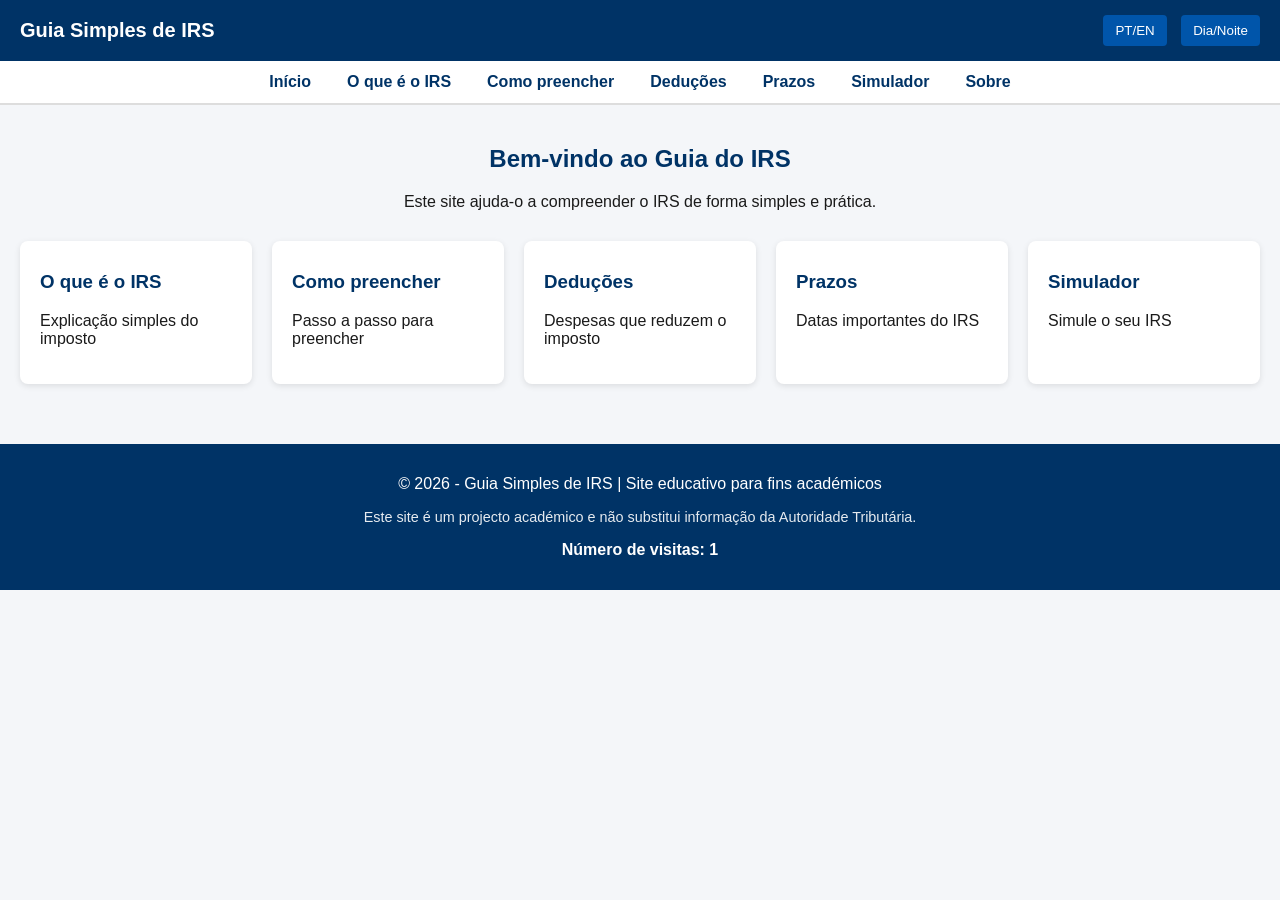
<file: index.html>
<!DOCTYPE html>
<html lang="pt">
<head>
    <!-- Definição da codificação de caracteres e configuração de visualização responsiva -->
    <meta charset="UTF-8" />
    <meta name="viewport" content="width=device-width, initial-scale=1.0" />

    <!-- Título da página apresentado no separador do navegador -->
    <title>Guia Simples de IRS</title>

    <!-- Ligação ao ficheiro de estilos externo (CSS) responsável pela apresentação visual -->
    <link rel="stylesheet" href="css/style.css">

    <!-- Ligação ao ficheiro JavaScript externo responsável pelo comportamento dinâmico da aplicação -->
    <script defer src="js/script.js"></script>
</head>   

<body>

    <!-- Cabeçalho principal do site contendo o logótipo e controlos de interface -->
    <header class="top-bar">
        <div class="logo">
            <!-- Título principal do site com suporte a tradução dinâmica -->
            <h1 data-pt="Guia Simples de IRS" data-en="Simple IRS Guide">
                Guia Simples de IRS
            </h1>
        </div>

        <div class="top-buttons">
            <!-- Botões de controlo para alternância de idioma e tema visual -->
            <button onclick="toggleLanguage()">PT/EN</button>
            <button onclick="toggleTheme()">Dia/Noite</button>   
        </div>
    </header>  

    <!-- Barra de navegação principal do site -->
    <nav class="menu">
        <!-- Estrutura de navegação entre páginas do sistema -->
        <a href="index.html" data-pt="Início" data-en="Home">Início</a>
        <a href="o-que-e-o-irs.html" data-pt="O que é o IRS" data-en="What is IRS">O que é o IRS</a>
        <a href="como-preencher.html" data-pt="Como preencher" data-en="How to Fill">Como Preencher</a>
        <a href="deducoes.html" data-pt="Deduções" data-en="Deductions">Deduções</a>
        <a href="prazos.html" data-pt="Prazos" data-en="Deadlines">Prazos</a>
        <a href="simulador.html" data-pt="Simulador" data-en="Calculator">Simulador</a>
        <a href="about.html" data-pt="Sobre" data-en="About">Sobre</a>
    </nav>

    <!-- Conteúdo principal da página -->
    <main class="container">

        <!-- Secção introdutória do site -->
        <section class="intro">
            <!-- Título de introdução com suporte PT/EN -->
            <h2 data-pt="Bem-vindo ao Guia do IRS" data-en="Welcome to the IRS Guide">
                Bem-vindo ao Guia de IRS  
            </h2>

            <!-- Descrição inicial do objetivo do site -->
            <p data-pt="Este site ajuda-o a compreender o IRS de forma simples e prática."
               data-en="This website helps you understand IRS in a simple way.">
               Este site ajuda-o a compreender o IRS de forma simples e prática.
            </p>
        </section>

        <!-- Secção de navegação em formato de cartões (dashboard) -->
        <section class="dashboard">

            <!-- Cartão de acesso à explicação do IRS -->
            <a class="card" href="o-que-e-o-irs.html">
                <h3 data-pt="O que é o IRS" data-en="What is IRS">O que é o IRS</h3>
                <p data-pt="Explicação simples do imposto" data-en="Simple explanation of tax">
                    Explicação simples do imposto
                </p>
            </a>

            <!-- Cartão de acesso ao guia de preenchimento -->
            <a class="card" href="como-preencher.html">
                <h3 data-pt="Como preencher" data-en="How to Fill">Como Preencher</h3>
                <p data-pt="Passo a passo para preencher" data-en="Step by step guide">
                    Passo a passo para preencher
                </p>
            </a>

            <!-- Cartão de acesso às deduções fiscais -->
            <a class="card" href="deducoes.html">
                <h3 data-pt="Deduções" data-en="Deductions">
                    Deduções
                </h3>
                <p data-pt="Despesas que reduzem o imposto" data-en="Expenses that reduce tax">
                    Despesas que reduzem imposto
                </p>
            </a>

            <!-- Cartão de acesso aos prazos fiscais -->
            <a class="card" href="prazos.html">
                <h3 data-pt="Prazos" data-en="Deadlines">
                    Prazos
                </h3>
                <p data-pt="Datas importantes do IRS" data-en="Important IRS dates">
                    Datas importantes do IRS
                </p>
            </a>

            <!-- Cartão de acesso ao simulador -->
            <a class="card" href="simulador.html">
                <h3 data-pt="Simulador" data-en="Calculator"> 
                    Simulador
                </h3>
                <p data-pt="Simule o seu IRS" data-en="Simulate your IRS">
                    Simule o seu IRS
                </p>
            </a>

        </section>
    </main>

    <!-- Rodapé do site com informação institucional -->
    <footer>

        <p>
            <!-- Informação de direitos de autor e finalidade académica -->
            <span data-pt="© 2026 - Guia Simples de IRS | Site educativo para fins académicos" 
                  data-en="© 2026 - Simple IRS Guide |Educational website for academic purposes">
                  © 2026 - Guia Simples de IRS | Site educativo para fins académicos
            </span>
        </p>

        <!-- Aviso de natureza académica do projeto -->
        <p class="disclaimer">
            <span data-pt="Este site é um projecto académico e não substitui informação da Autoridade Tributária."
                  data-en="This is an academic project and does not replace official tax authority information.">
                  Este site é um projecto académico e não substitui informação da Autoridade Tributária.
            </span>
        </p>

        <!-- Contador de visitas local armazenado no navegador -->
        <p class="visit-counter">
            <span data-pt="Número de visitas:" data-en="Number of visits:">
                  Número de visitas:              
            </span> 
            <strong id="contadorVisitas">0</strong>
        </p>

    </footer>

</body>
</html>
</file>
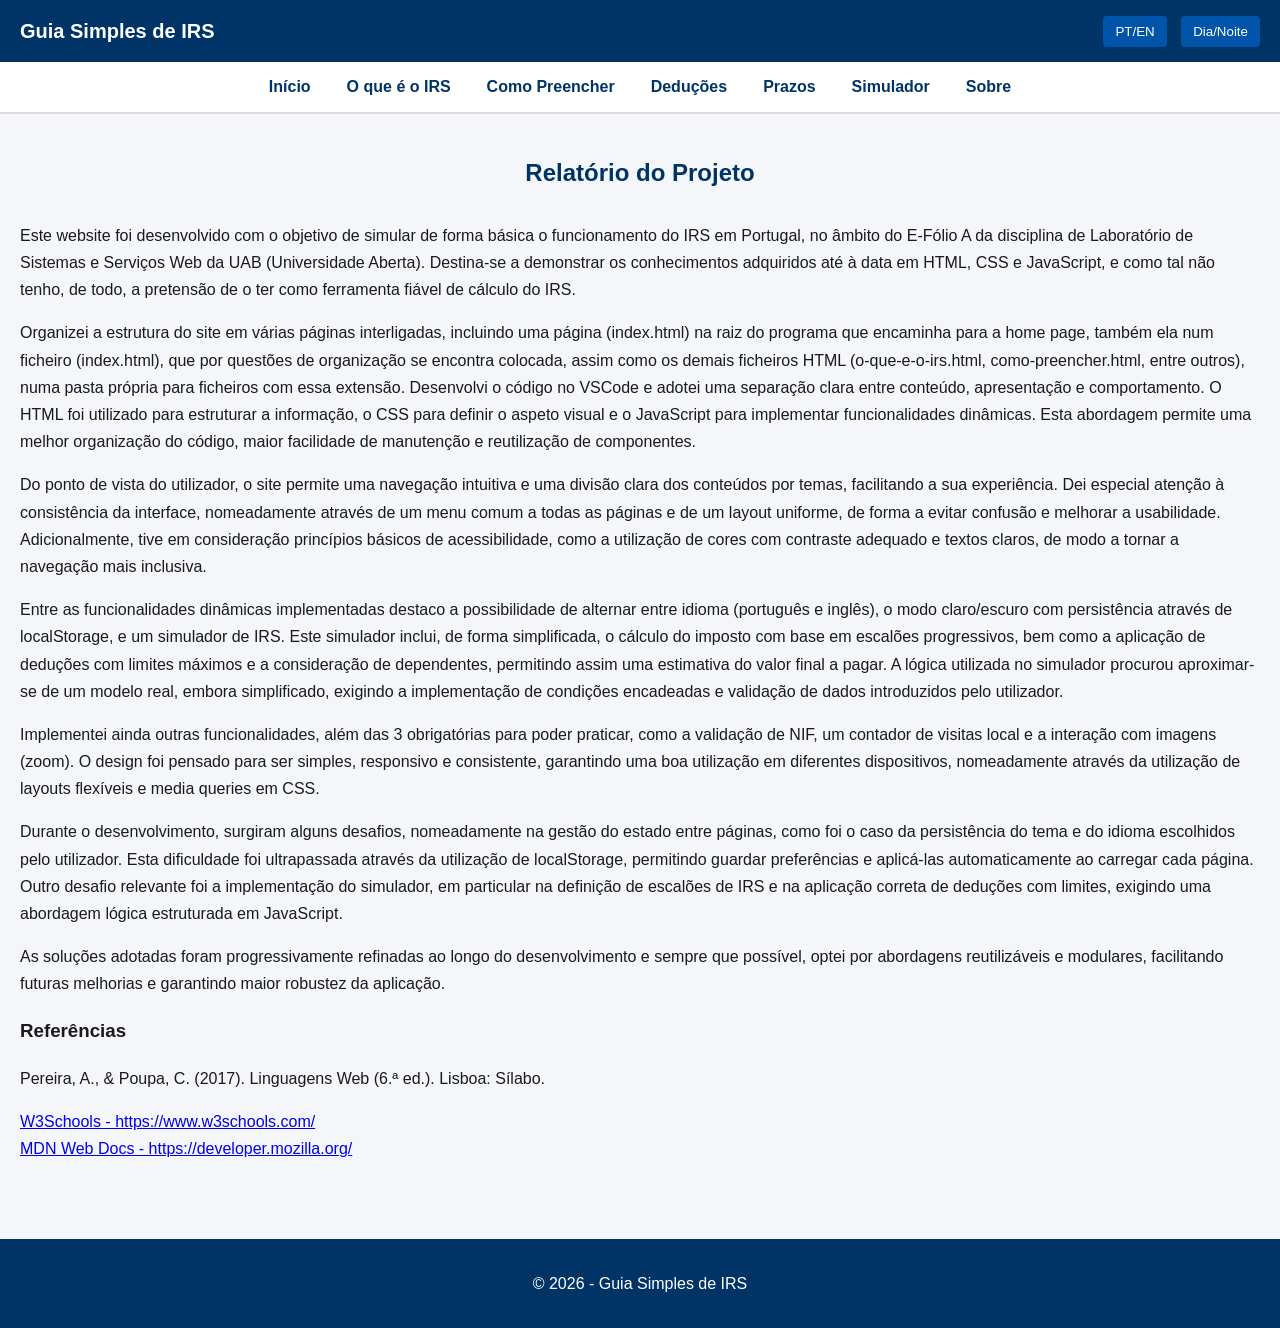
<file: about.html>
<!DOCTYPE html>
<html lang="pt">
<head>
    <meta charset="UTF-8" />
    <meta name="viewport" content="width=device-width, initial-scale=1.0" />
    <title>Sobre - Guia Simples de IRS</title>

    <link rel="stylesheet" href="css/style.css">
    <script defer src="js/script.js"></script>

</head>

<body class="about-page">

    <header class="top-bar">
        <div class="logo">
            <h1 data-pt="Guia Simples de IRS" data-en="Simple IRS Guide">
                Guia Simples de IRS
            </h1>
        </div>

        <div class="top-buttons">
            <button onclick="toggleLanguage()">PT/EN</button>
            <button onclick="toggleTheme()">Dia/Noite</button>   
        </div>
    </header>

    <nav class="menu">
        <a href="index.html" data-pt="Início" data-en="Home">Início</a>
        <a href="o-que-e-o-irs.html" data-pt="O que é o IRS" data-en="What is IRS">O que é o IRS</a>
        <a href="como-preencher.html" data-pt="Como Preencher" data-en="How to Fill">Como Preencher</a>
        <a href="deducoes.html" data-pt="Deduções" data-en="Deductions">Deduções</a>
        <a href="prazos.html" data-pt="Prazos" data-en="Deadlines">Prazos</a>
        <a href="simulador.html" data-pt="Simulador" data-en="Calculator">Simulador</a>
        <a href="about.html" data-pt="Sobre" data-en="About">Sobre</a>
    </nav>

    <main class="container">

        <section class="intro">
            <h2 data-pt="Relatório do Projeto" data-en="Project Report">
                Relatório do Projeto
            </h2>
        </section>

       
        <section>
             <p data-pt="Este website foi desenvolvido com o objetivo de simular de forma básica o funcionamento do IRS em Portugal, no âmbito do E-Fólio A da disciplina de Laboratório de Sistemas e Serviços Web da UAB (Universidade Aberta). Destina-se a demonstrar os conhecimentos adquiridos até à data em HTML, CSS e JavaScript, e como tal não tenho, de todo, a pretensão de o ter como ferramenta fiável de cálculo do IRS."
               data-en="This website was developed with the aim of simulating, in a basic way, the functioning of the IRS (Income Tax) in Portugal, within the scope of E-folio A of the UAB (Universidade Aberta) Web Systems and Services Laboratory course. It is intended to demonstrate the knowledge acquired so far in HTML, CSS, and JavaScript, and as such, I do not, in any way, claim it to be a reliable tool for calculating IRS.">
            </p>
       
            <p data-pt="Organizei a estrutura do site em várias páginas interligadas, incluindo uma página (index.html) na raiz do programa que encaminha para a home page, também ela num ficheiro (index.html), que por questões de organização se encontra colocada, assim como os demais ficheiros HTML (o-que-e-o-irs.html, como-preencher.html, entre outros), numa pasta própria para ficheiros com essa extensão. Desenvolvi o código no VSCode e adotei uma separação clara entre conteúdo, apresentação e comportamento. O HTML foi utilizado para estruturar a informação, o CSS para definir o aspeto visual e o JavaScript para implementar funcionalidades dinâmicas. Esta abordagem permite uma melhor organização do código, maior facilidade de manutenção e reutilização de componentes."
               data-en="I organized the site's structure into several interconnected pages, including a page (index.html) in the program's root directory that links to the homepage, also in an (index.html) file. For organizational purposes, this file, along with the other HTML files (what-is-irs.html, how-to-fill-out.html, among others), is located in a folder specifically for files with that extension. I developed the code in VSCode and adopted a clear separation between content, presentation, and behavior. HTML was used to structure the information, CSS to define the visual appearance, and JavaScript to implement dynamic functionalities. This approach allows for better code organization, easier maintenance, and component reuse.">
            </p>

            <p data-pt="Do ponto de vista do utilizador, o site permite uma navegação intuitiva e uma divisão clara dos conteúdos por temas, facilitando a sua experiência. Dei especial atenção à consistência da interface, nomeadamente através de um menu comum a todas as páginas e de um layout uniforme, de forma a evitar confusão e melhorar a usabilidade. Adicionalmente, tive em consideração princípios básicos de acessibilidade, como a utilização de cores com contraste adequado e textos claros, de modo a tornar a navegação mais inclusiva."
               data-en="From the user's point of view, the site allows for intuitive navigation and a clear division of content by topic, facilitating their experience. I paid special attention to the consistency of the interface, namely through a menu common to all pages and a uniform layout, in order to avoid confusion and improve usability. Additionally, I took into account basic accessibility principles, such as the use of colors with adequate contrast and clear text, in order to make navigation more inclusive.">
            </p>

            <p data-pt="Entre as funcionalidades dinâmicas implementadas destaco a possibilidade de alternar entre idioma (português e inglês), o modo claro/escuro com persistência através de localStorage, e um simulador de IRS. Este simulador inclui, de forma simplificada, o cálculo do imposto com base em escalões progressivos, bem como a aplicação de deduções com limites máximos e a consideração de dependentes, permitindo assim uma estimativa do valor final a pagar. A lógica utilizada no simulador procurou aproximar-se de um modelo real, embora simplificado, exigindo a implementação de condições encadeadas e validação de dados introduzidos pelo utilizador."
               data-en="Among the dynamic features implemented, I highlight the ability to switch between languages ​​(Portuguese and English), the light/dark mode with persistence via localStorage, and an income tax simulator. This simulator includes, in a simplified way, the calculation of tax based on progressive brackets, as well as the application of deductions with maximum limits and the consideration of dependents, thus allowing an estimate of the final amount to be paid. The logic used in the simulator sought to approximate a real model, but simplified, requiring the implementation of chained conditions and validation of data entered by the user.">
            </p>

            <p data-pt="Implementei ainda outras funcionalidades, além das 3 obrigatórias para poder praticar, como a validação de NIF, um contador de visitas local e a interação com imagens (zoom). O design foi pensado para ser simples, responsivo e consistente, garantindo uma boa utilização em diferentes dispositivos, nomeadamente através da utilização de layouts flexíveis e media queries em CSS."
               data-en="I also implemented other features for practice, such as CPF validation, a local visitor counter, and image interaction (zoom). The design was conceived to be simple, responsive, and consistent, ensuring good usability across different devices, notably through the use of flexible layouts and CSS media queries.">
            </p>

            <p data-pt="Durante o desenvolvimento, surgiram alguns desafios, nomeadamente na gestão do estado entre páginas, como foi o caso da persistência do tema e do idioma escolhidos pelo utilizador. Esta dificuldade foi ultrapassada através da utilização de localStorage, permitindo guardar preferências e aplicá-las automaticamente ao carregar cada página. Outro desafio relevante foi a implementação do simulador, em particular na definição de escalões de IRS e na aplicação correta de deduções com limites, exigindo uma abordagem lógica estruturada em JavaScript."
               data-en="During development, some challenges arose, particularly in managing state between pages, such as the persistence of the theme and language chosen by the user. This difficulty was overcome through the use of localStorage, allowing preferences to be saved and automatically applied when loading each page. Another significant challenge was the implementation of the simulator, especially in defining income tax brackets and correctly applying deductions with limits, requiring a logically structured approach in JavaScript.">
            </p>

            <p data-pt="As soluções adotadas foram progressivamente refinadas ao longo do desenvolvimento e sempre que possível, optei por abordagens reutilizáveis e modulares, facilitando futuras melhorias e garantindo maior robustez da aplicação. "
               data-en="The solutions adopted were progressively refined throughout development, and whenever possible, I opted for reusable and modular approaches, facilitating future improvements and ensuring greater robustness of the application.">
            </p>
        </section>

        <section>
            <h3 data-pt="Referências" data-en="References">
                Referências
            </h3>

            <p>Pereira, A., & Poupa, C. (2017). Linguagens Web (6.ª ed.). Lisboa: Sílabo.</p>

            <p>
                <a href="https://www.w3schools.com/" target="_blank">
                   W3Schools - https://www.w3schools.com/
                </a><br>

                <a href="https://developer.mozilla.org/" target="_blank">
                   MDN Web Docs - https://developer.mozilla.org/
                </a><br>
            </p>
        </section>

    </main>

    <footer>
        <p>
            <span data-pt="© 2026 - Guia Simples de IRS"
                  data-en="© 2026 - Simple IRS Guide">
            </span>
        </p>
    </footer>

</body>
</html>
</file>
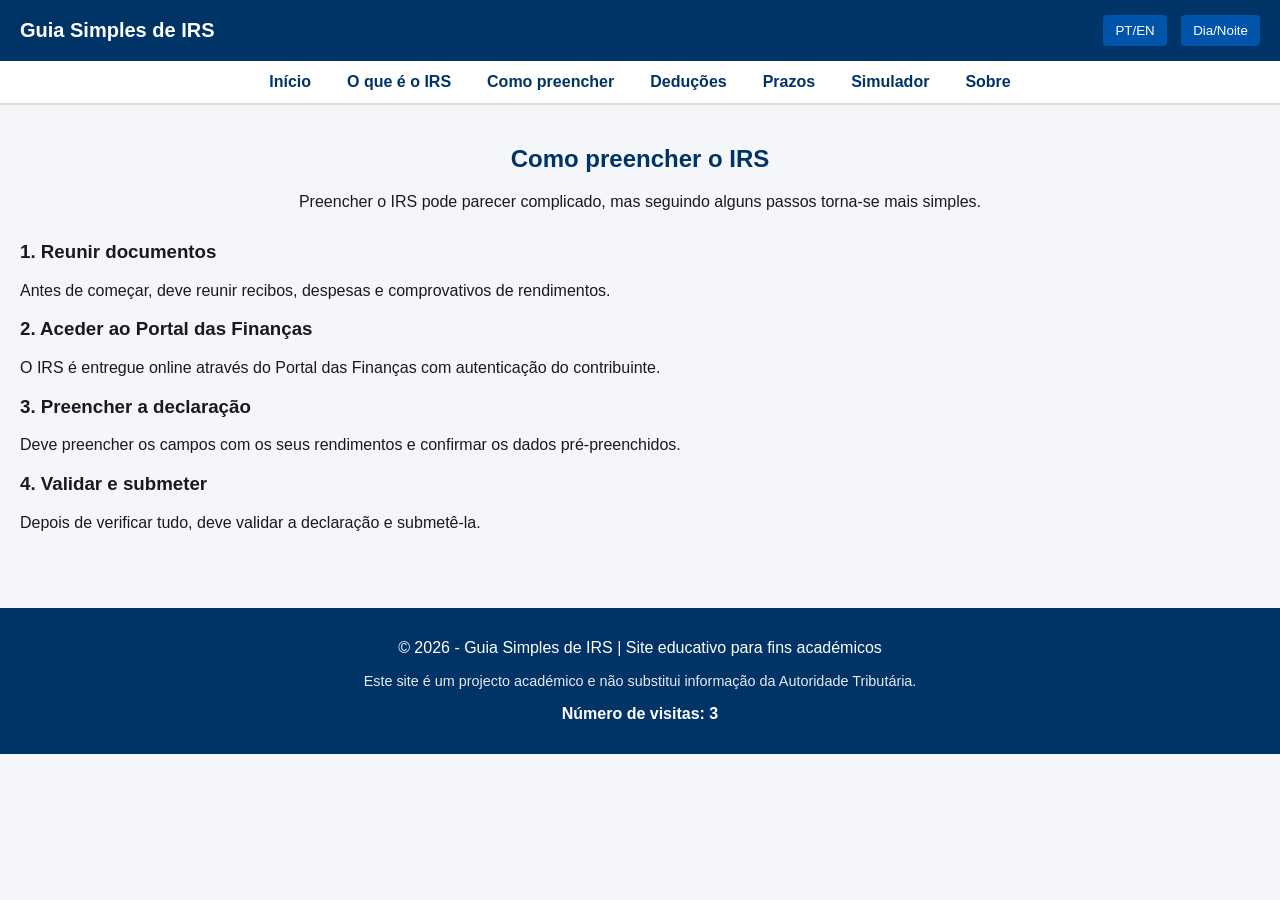
<file: como-preencher.html>
<!DOCTYPE html>
<html lang="pt">
<head>
    <!-- Definição do tipo de documento e idioma principal (português) -->
    <meta charset="UTF-8" />
    
    <!-- Configuração para garantir responsividade em dispositivos móveis -->
    <meta name="viewport" content="width=device-width, initial-scale=1.0" />
    
    <!-- Título da página apresentado no separador do navegador -->
    <title>Como Preencher IRS - Guia Simples de IRS</title>

    <!-- Ligação ao ficheiro de estilos externo (CSS), garantindo separação entre estrutura e apresentação -->
    <link rel="stylesheet" href="css/style.css">
    
    <!-- Ligação ao ficheiro JavaScript externo, responsável pelo comportamento dinâmico da página -->
    <script defer src="js/script.js"></script>
</head>

<body>

    <!-- Cabeçalho da página, comum a todas as secções do site -->
    <header class="top-bar">
        <div class="logo">
            <!-- Título principal do site com suporte a alternância de idioma -->
            <h1 data-pt="Guia Simples de IRS" data-en="Simple IRS Guide">
                Guia Simples de IRS
            </h1>
        </div>

        <div class="top-buttons">
            <!-- Botões de controlo global: alteração de idioma e tema visual -->
            <button onclick="toggleLanguage()">PT/EN</button>
            <button onclick="toggleTheme()">Dia/Noite</button>   
        </div>
    </header>

    <!-- Menu de navegação principal, permitindo acesso às diferentes páginas do site -->
    <nav class="menu">
        <a href="index.html" data-pt="Início" data-en="Home">Início</a>
        <a href="o-que-e-o-irs.html" data-pt="O que é o IRS" data-en="What is IRS">O que é o IRS</a>
        <a href="como-preencher.html" data-pt="Como preencher" data-en="How to Fill">Como Preencher</a>
        <a href="deducoes.html" data-pt="Deduções" data-en="Deductions">Deduções</a>
        <a href="prazos.html" data-pt="Prazos" data-en="Deadlines">Prazos</a>
        <a href="simulador.html" data-pt="Simulador" data-en="Calculator">Simulador</a>
        <a href="about.html" data-pt="Sobre" data-en="About">Sobre</a>
    </nav>

    <!-- Conteúdo principal da página -->
    <main class="container">

        <!-- Secção introdutória da página -->
        <section class="intro">
            <h2 data-pt="Como preencher o IRS" data-en="How to fill IRS">
                Como preencher o IRS
            </h2>

            <p data-pt="Preencher o IRS pode parecer complicado, mas seguindo alguns passos torna-se mais simples."
               data-en="Filling IRS may seem complicated, but following a few steps makes it easier.">
                Preencher o IRS pode parecer complicado, mas seguindo alguns passos torna-se mais simples.
            </p>
        </section>

        <!-- Secção de conteúdo explicativo estruturado em passos -->
        <section>

            <!-- Passo 1 do processo de preenchimento -->
            <h3 data-pt="1. Reunir documentos" data-en="1. Gather documents">
                1. Reunir documentos
            </h3>
            <p data-pt="Antes de começar, deve reunir recibos, despesas e comprovativos de rendimentos."
               data-en="Before starting, you should gather receipts, expenses and income statements.">
                Antes de começar, deve reunir recibos, despesas e comprovativos de rendimentos.
            </p>

            <!-- Passo 2 do processo de preenchimento -->
            <h3 data-pt="2. Aceder ao Portal das Finanças" data-en="2. Access Tax Portal">
                2. Aceder ao Portal das Finanças
            </h3>
            <p data-pt="O IRS é entregue online através do Portal das Finanças com autenticação do contribuinte."
               data-en="IRS is submitted online through the Tax Authority portal using taxpayer authentication.">
                O IRS é entregue online através do Portal das Finanças com autenticação do contribuinte.
            </p>

            <!-- Passo 3 do processo de preenchimento -->
            <h3 data-pt="3. Preencher a declaração" data-en="3. Fill the declaration">
                3. Preencher a declaração
            </h3>
            <p data-pt="Deve preencher os campos com os seus rendimentos e confirmar os dados pré-preenchidos."
               data-en="You must fill in your income details and confirm pre-filled data.">
                Deve preencher os campos com os seus rendimentos e confirmar os dados pré-preenchidos.
            </p>

            <!-- Passo 4 do processo de validação e submissão -->
            <h3 data-pt="4. Validar e submeter" data-en="4. Validate and submit">
                4. Validar e submeter
            </h3>
            <p data-pt="Depois de verificar tudo, deve validar a declaração e submetê-la."
               data-en="After checking everything, you should validate and submit the declaration.">
                Depois de verificar tudo, deve validar a declaração e submetê-la.
            </p>

        </section>

    </main>

    <!-- Rodapé do site com informação institucional e contador de visitas -->
    <footer>

        <p>
            <span data-pt="© 2026 - Guia Simples de IRS | Site educativo para fins académicos"
                  data-en="© 2026 - Simple IRS Guide | Educational website for academic purposes">
                © 2026 - Guia Simples de IRS | Site educativo para fins académicos
            </span>
        </p>

        <p class="disclaimer">
            <!-- Aviso de carácter académico do projeto -->
            <span data-pt="Este site é um projecto académico e não substitui informação da Autoridade Tributária."
                  data-en="This is an academic project and does not replace official tax authority information.">
                Este site é um projecto académico e não substitui informação da Autoridade Tributária.
            </span>
        </p>

        <p class="visit-counter">
            <!-- Contador de visitas armazenado localmente no navegador -->
            <span data-pt="Número de visitas:" data-en="Number of visits:">
                Número de visitas:
            </span> 
            <strong id="contadorVisitas">0</strong>
        </p>

    </footer>

</body>
</html>
</file>
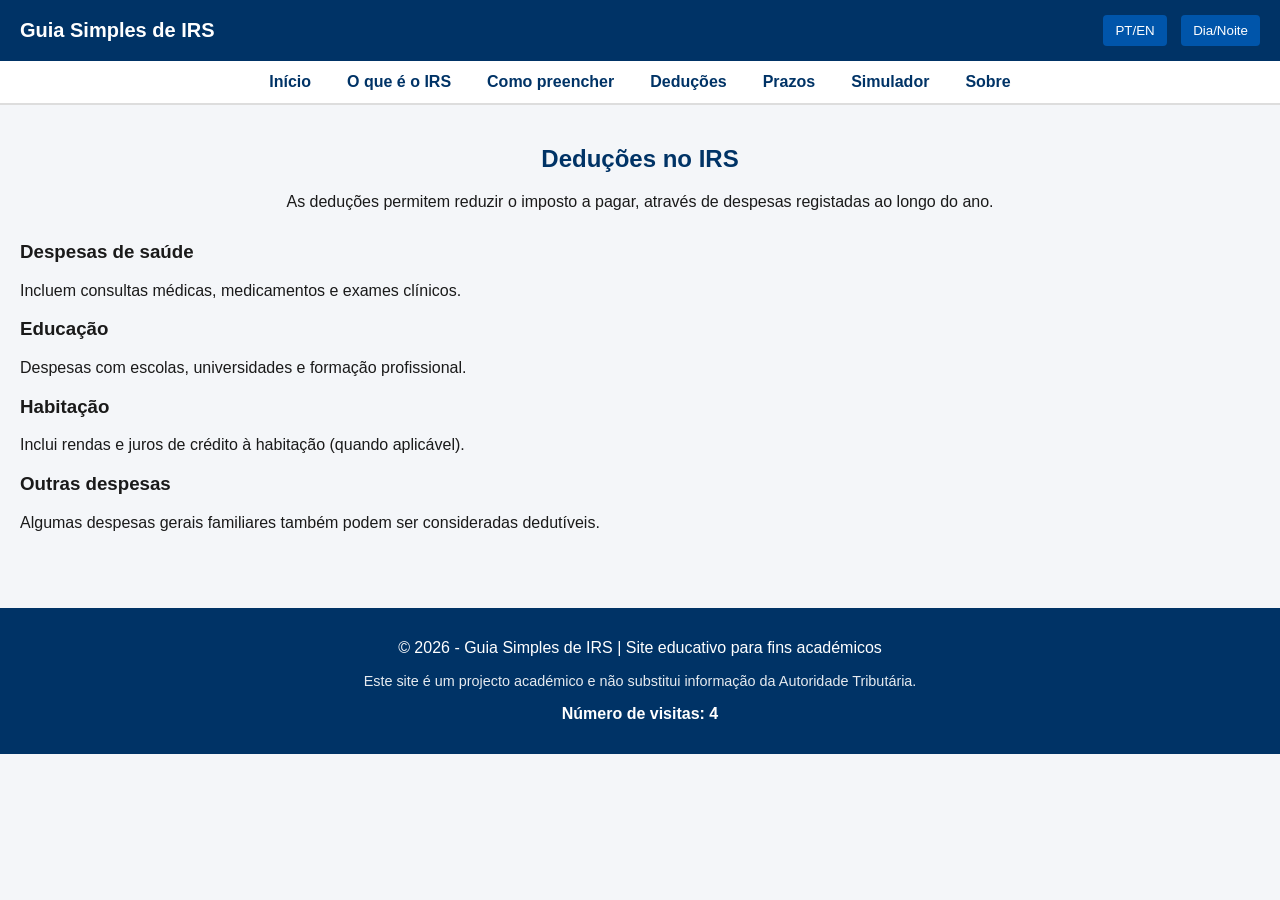
<file: deducoes.html>
<!DOCTYPE html>
<html lang="pt">
<head>
    <!-- Definição do tipo de documento HTML e idioma principal da página -->
    <meta charset="UTF-8" />
    
    <!-- Configuração da responsividade para diferentes dispositivos -->
    <meta name="viewport" content="width=device-width, initial-scale=1.0" />
    
    <!-- Título da página apresentado no separador do navegador -->
    <title>Deduções IRS - Guia Simples de IRS</title>

    <!-- Ligação ao ficheiro de estilos externo (CSS), assegurando separação entre conteúdo e apresentação -->
    <link rel="stylesheet" href="css/style.css">
    
    <!-- Ligação ao ficheiro JavaScript externo responsável pelas funcionalidades dinâmicas -->
    <script defer src="js/script.js"></script>

<body>

    <!-- Cabeçalho comum a todas as páginas do site -->
    <header class="top-bar">
        <div class="logo">
            <!-- Identificação do site com suporte a alternância de idioma -->
            <h1 data-pt="Guia Simples de IRS" data-en="Simple IRS Guide">
                Guia Simples de IRS
            </h1>
        </div>

        <div class="top-buttons">
            <!-- Botões globais para mudança de idioma e tema visual -->
            <button onclick="toggleLanguage()">PT/EN</button>
            <button onclick="toggleTheme()">Dia/Noite</button>   
        </div>
    </header>

    <!-- Menu de navegação principal do site -->
    <nav class="menu">
        <a href="index.html" data-pt="Início" data-en="Home">Início</a>
        <a href="o-que-e-o-irs.html" data-pt="O que é o IRS" data-en="What is IRS">O que é o IRS</a>
        <a href="como-preencher.html" data-pt="Como preencher" data-en="How to Fill">Como Preencher</a>
        <a href="deducoes.html" data-pt="Deduções" data-en="Deductions">Deduções</a>
        <a href="prazos.html" data-pt="Prazos" data-en="Deadlines">Prazos</a>
        <a href="simulador.html" data-pt="Simulador" data-en="Calculator">Simulador</a>
        <a href="about.html" data-pt="Sobre" data-en="About">Sobre</a>
    </nav>

    <!-- Conteúdo principal da página -->
    <main class="container">

        <!-- Secção introdutória do tema deduções -->
        <section class="intro">
            <h2 data-pt="Deduções no IRS" data-en="IRS Deductions">
                Deduções no IRS
            </h2>

            <p data-pt="As deduções permitem reduzir o imposto a pagar, através de despesas registadas ao longo do ano."
               data-en="Deductions reduce the tax to be paid through expenses recorded during the year.">
                As deduções permitem reduzir o imposto a pagar, através de despesas registadas ao longo do ano.
            </p>
        </section>

        <!-- Secção principal com diferentes categorias de deduções fiscais -->
        <section>

            <!-- Categoria de despesas de saúde -->
            <h3 data-pt="Despesas de saúde" data-en="Health expenses">
                Despesas de saúde
            </h3>
            <p data-pt="Incluem consultas médicas, medicamentos e exames clínicos."
               data-en="Include medical appointments, medication and clinical exams.">
                Incluem consultas médicas, medicamentos e exames clínicos.
            </p>

            <!-- Categoria de despesas de educação -->
            <h3 data-pt="Educação" data-en="Education">
                Educação
            </h3>
            <p data-pt="Despesas com escolas, universidades e formação profissional."
               data-en="Expenses with schools, universities and professional training.">
                Despesas com escolas, universidades e formação profissional.
            </p>

            <!-- Categoria de despesas de habitação -->
            <h3 data-pt="Habitação" data-en="Housing">
                Habitação
            </h3>
            <p data-pt="Inclui rendas e juros de crédito à habitação (quando aplicável)."
               data-en="Includes rent and mortgage interest (when applicable).">
                Inclui rendas e juros de crédito à habitação (quando aplicável).
            </p>

            <!-- Outras despesas gerais dedutíveis -->
            <h3 data-pt="Outras despesas" data-en="Other expenses">
                Outras despesas
            </h3>
            <p data-pt="Algumas despesas gerais familiares também podem ser consideradas dedutíveis."
               data-en="Some general family expenses may also be deductible.">
                Algumas despesas gerais familiares também podem ser consideradas dedutíveis.
            </p>

        </section>

    </main>

    <!-- Rodapé com informação institucional e contador de visitas -->
    <footer>

        <p>
            <!-- Informação de copyright e finalidade académica -->
            <span data-pt="© 2026 - Guia Simples de IRS | Site educativo para fins académicos"
                  data-en="© 2026 - Simple IRS Guide | Educational website for academic purposes">
                © 2026 - Guia Simples de IRS | Site educativo para fins académicos
            </span>
        </p>

        <p class="disclaimer">
            <!-- Aviso de carácter académico do projeto -->
            <span data-pt="Este site é um projecto académico e não substitui informação da Autoridade Tributária."
                  data-en="This is an academic project and does not replace official tax authority information.">
                Este site é um projecto académico e não substitui informação da Autoridade Tributária.
            </span>
        </p>

        <p class="visit-counter">
            <!-- Contador de visitas armazenado localmente no navegador -->
            <span data-pt="Número de visitas:" data-en="Number of visits:">
                Número de visitas:
            </span> 
            <strong id="contadorVisitas">0</strong>
        </p>

    </footer>

</body>
</html>
</file>
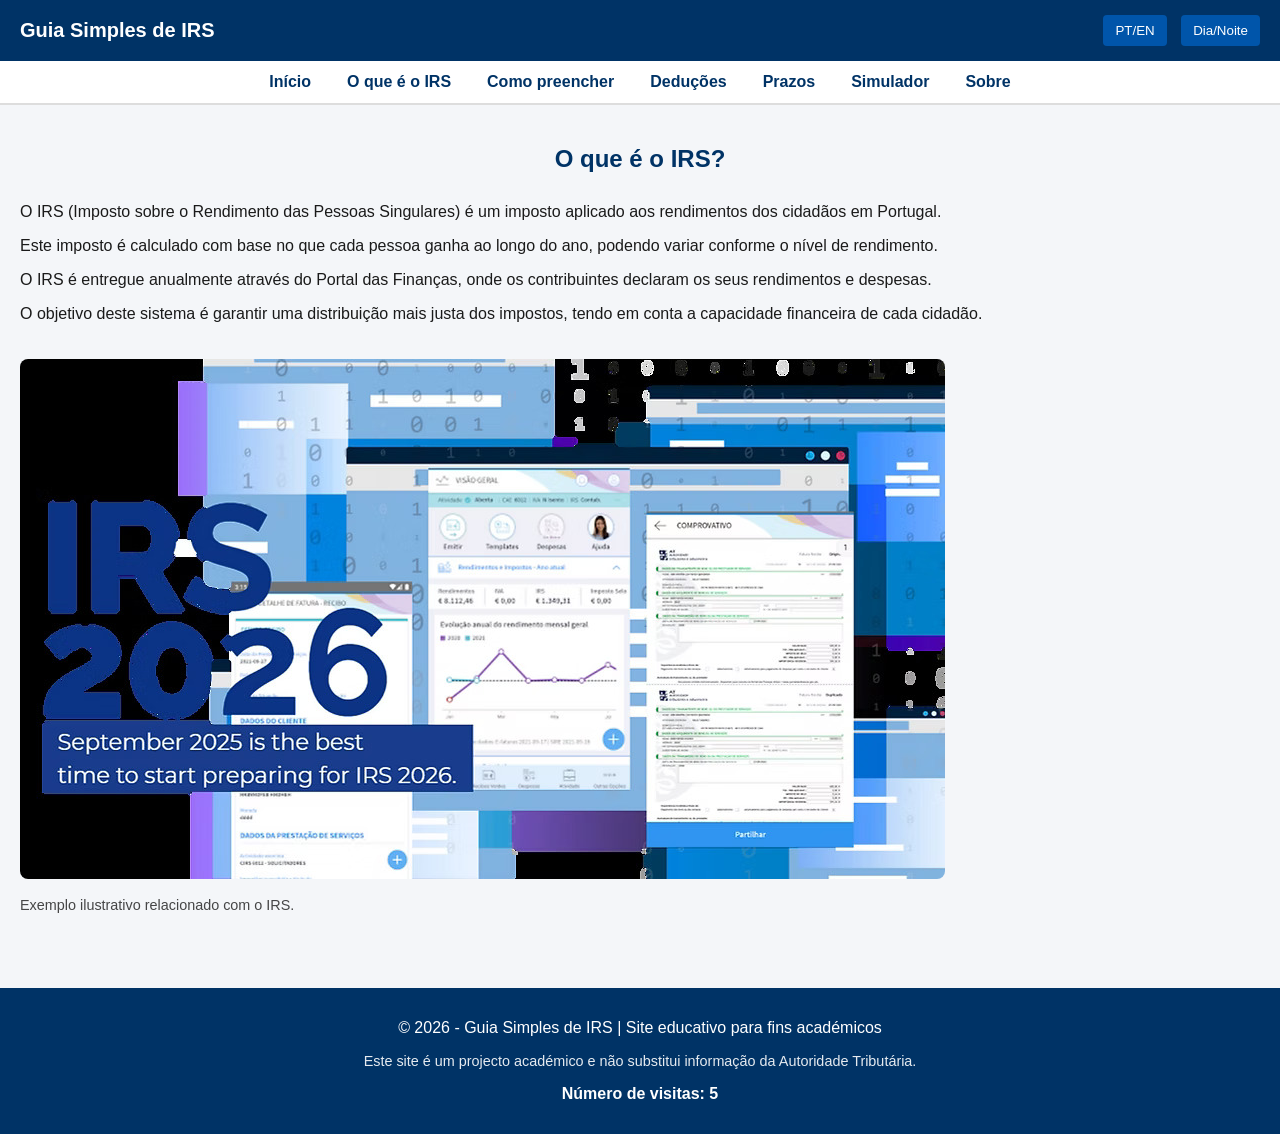
<file: o-que-e-o-irs.html>
<!DOCTYPE html>
<html lang="pt">
<head>
    <!-- Definição da codificação de caracteres e configuração de visualização responsiva -->
    <meta charset="UTF-8" />
    <meta name="viewport" content="width=device-width, initial-scale=1.0" />
    <title>O que é o IRS - Guia Simples de IRS</title>

    <!-- Ligação ao ficheiro de estilos CSS externo -->
    <link rel="stylesheet" href="css/style.css">

    <!-- Ligação ao ficheiro JavaScript externo (com comportamento dinâmico do site) -->
    <script defer src="js/script.js"></script>
</head>

<body>

    <!-- Cabeçalho do site. Mantém consistência visual e funcional em todas as páginas.
     Inclui o título e controlos de interação (idioma e tema).-->
    <header class="top-bar">
        <div class="logo">
            <!-- Título do site com suporte a tradução dinâmica -->
            <h1 data-pt="Guia Simples de IRS" data-en="Simple IRS Guide">
                Guia Simples de IRS
            </h1>
        </div>

        <!-- Botões de interação global (idioma e tema) -->
        <div class="top-buttons">
            <button onclick="toggleLanguage()">PT/EN</button>
            <button onclick="toggleTheme()">Dia/Noite</button>   
        </div>
    </header>

    <!-- Menu de navegação principal. Permite acesso consistente a todas as páginas do site.-->
    <nav class="menu">
        <a href="index.html" data-pt="Início" data-en="Home">Início</a>
        <a href="o-que-e-o-irs.html" data-pt="O que é o IRS" data-en="What is IRS">O que é o IRS</a>
        <a href="como-preencher.html" data-pt="Como preencher" data-en="How to Fill">Como Preencher</a>
        <a href="deducoes.html" data-pt="Deduções" data-en="Deductions">Deduções</a>
        <a href="prazos.html" data-pt="Prazos" data-en="Deadlines">Prazos</a>
        <a href="simulador.html" data-pt="Simulador" data-en="Calculator">Simulador</a>
        <a href="about.html" data-pt="Sobre" data-en="About">Sobre</a>
    </nav>

    <!-- Área principal de conteúdo. Estrutura organizada em secções temáticas para facilitar leitura e compreensão.-->
    <main class="container">

        <!-- Secção introdutória da página -->
        <section class="intro">
            <h2 data-pt="O que é o IRS?" data-en="What is IRS?">
                O que é o IRS?
            </h2>
        </section>

        <!-- Secção de conteúdo explicativo. Apresenta definição e enquadramento do conceito de IRS.-->
        <section>

            <p data-pt="O IRS (Imposto sobre o Rendimento das Pessoas Singulares) é um imposto aplicado aos rendimentos dos cidadãos em Portugal."
               data-en="IRS (Personal Income Tax) is a tax applied to the income of individuals in Portugal.">
                O IRS (Imposto sobre o Rendimento das Pessoas Singulares) é um imposto aplicado aos rendimentos dos cidadãos em Portugal.
            </p>

            <p data-pt="Este imposto é calculado com base no que cada pessoa ganha ao longo do ano, podendo variar conforme o nível de rendimento."
               data-en="This tax is calculated based on how much each person earns during the year and varies according to income level.">
                Este imposto é calculado com base no que cada pessoa ganha ao longo do ano, podendo variar conforme o nível de rendimento.
            </p>

            <p data-pt="O IRS é entregue anualmente através do Portal das Finanças, onde os contribuintes declaram os seus rendimentos e despesas."
               data-en="IRS is submitted annually through the Tax Authority portal, where taxpayers declare their income and expenses.">
                O IRS é entregue anualmente através do Portal das Finanças, onde os contribuintes declaram os seus rendimentos e despesas.
            </p>

            <p data-pt="O objetivo deste sistema é garantir uma distribuição mais justa dos impostos, tendo em conta a capacidade financeira de cada cidadão."
               data-en="The goal of this system is to ensure a fair distribution of taxes according to each citizen's financial capacity.">
                O objetivo deste sistema é garantir uma distribuição mais justa dos impostos, tendo em conta a capacidade financeira de cada cidadão.
            </p>

        </section>

        <!-- Secção de suporte visual.
            Utilizada para reforçar a compreensão através de representação gráfica.-->
        <section>

            <!-- Imagem ilustrativa associada ao tema IRS -->
            <img src="images/irs26.jpg"
                 alt="Portal das Finanças"
                 class="imagem-irs"
                 data-zoom>

            <!-- Legenda descritiva da imagem com suporte bilingue -->
            <p style="font-size: 0.9em; opacity: 0.8;"
               data-pt="Exemplo ilustrativo relacionado com o IRS."
               data-en="Illustrative example related to IRS.">
                Exemplo ilustrativo relacionado com o IRS.
            </p>

        </section>

    </main>

    <!-- Rodapé do site.
        Elemento comum a todas as páginas com informação institucional e técnica.-->
    <footer>

        <p>
            <span data-pt="© 2026 - Guia Simples de IRS | Site educativo para fins académicos"
                  data-en="© 2026 - Simple IRS Guide | Educational website for academic purposes">
                © 2026 - Guia Simples de IRS | Site educativo para fins académicos
            </span>
        </p>

        <p class="disclaimer">
            <span data-pt="Este site é um projecto académico e não substitui informação da Autoridade Tributária."
                  data-en="This is an academic project and does not replace official tax authority information.">
                Este site é um projecto académico e não substitui informação da Autoridade Tributária.
            </span>
        </p>

        <p class="visit-counter">
            <span data-pt="Número de visitas:" data-en="Number of visits:">
                Número de visitas:
            </span> 
            <strong id="contadorVisitas">0</strong>
        </p>

    </footer>

</body>
</html>
</file>
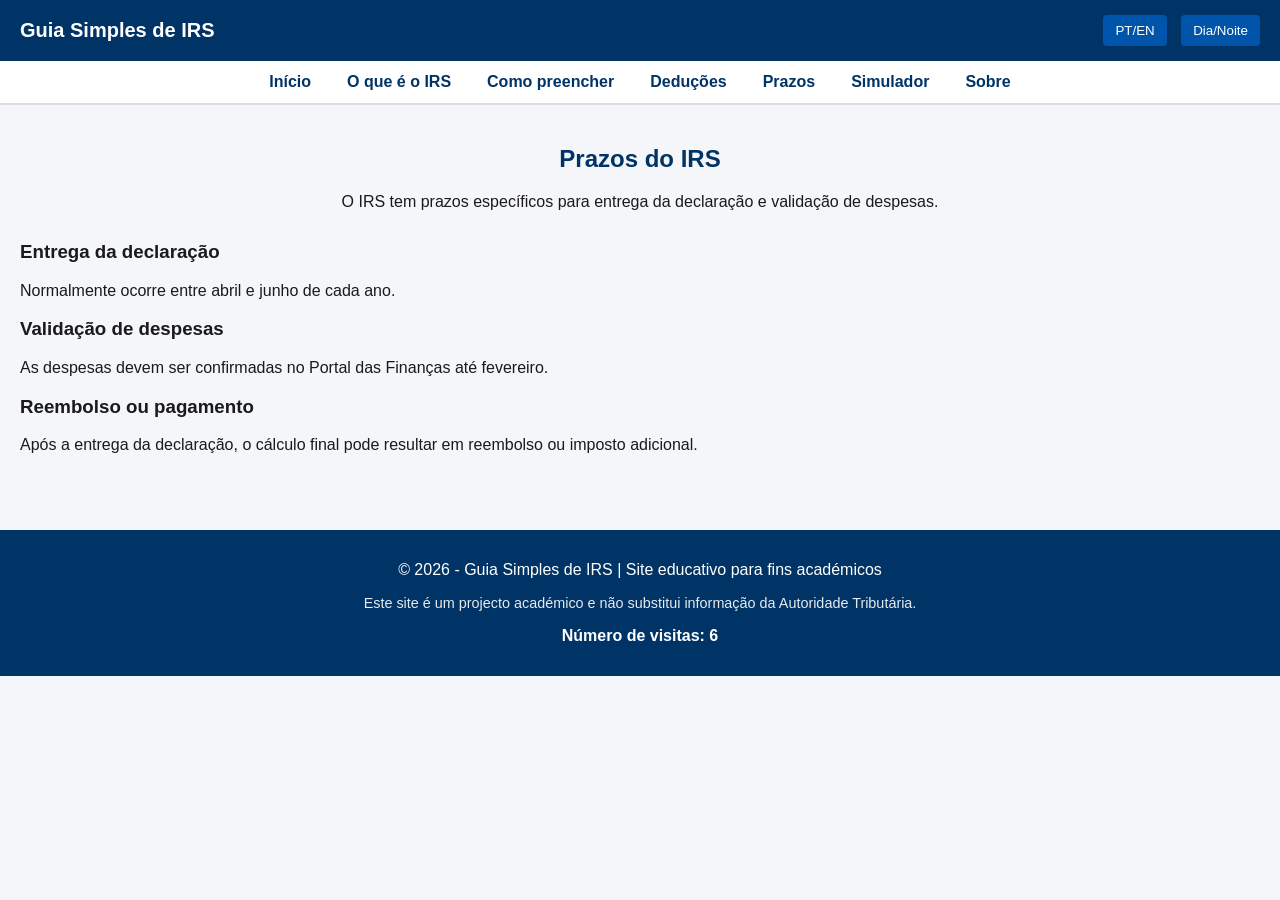
<file: prazos.html>
<!DOCTYPE html>
<html lang="pt">
<head>
    <!-- Definição do documento HTML e idioma principal (português) -->
    <meta charset="UTF-8" />
    
    <!-- Configuração da responsividade para adaptação a dispositivos móveis e diferentes ecrãs -->
    <meta name="viewport" content="width=device-width, initial-scale=1.0" />
    
    <!-- Título da página apresentado no separador do navegador -->
    <title>Prazos IRS - Guia Simples de IRS</title>

    <!-- Ligação ao ficheiro de estilos externo (CSS), assegurando separação entre estrutura e apresentação -->
    <link rel="stylesheet" href="css/style.css">
    
    <!-- Ligação ao ficheiro JavaScript externo responsável pelas funcionalidades dinâmicas do site -->
    <script defer src="js/script.js"></script>
</head>

<body>

    <!-- Cabeçalho global do site, comum a todas as páginas -->
    <header class="top-bar">
        <div class="logo">
            <!-- Identificação do projeto com suporte a alternância de idioma -->
            <h1 data-pt="Guia Simples de IRS" data-en="Simple IRS Guide">
                Guia Simples de IRS
            </h1>
        </div>

        <div class="top-buttons">
            <!-- Botões de interação global: mudança de idioma e tema visual -->
            <button onclick="toggleLanguage()">PT/EN</button>
            <button onclick="toggleTheme()">Dia/Noite</button>   
        </div>
    </header>

    <!-- Menu de navegação principal do site -->
    <nav class="menu">
        <a href="index.html" data-pt="Início" data-en="Home">Início</a>
        <a href="o-que-e-o-irs.html" data-pt="O que é o IRS" data-en="What is IRS">O que é o IRS</a>
        <a href="como-preencher.html" data-pt="Como preencher" data-en="How to Fill">Como Preencher</a>
        <a href="deducoes.html" data-pt="Deduções" data-en="Deductions">Deduções</a>
        <a href="prazos.html" data-pt="Prazos" data-en="Deadlines">Prazos</a>
        <a href="simulador.html" data-pt="Simulador" data-en="Calculator">Simulador</a>
        <a href="about.html" data-pt="Sobre" data-en="About">Sobre</a>
    </nav>

    <!-- Área principal de conteúdo da página -->
    <main class="container">

        <!-- Secção introdutória do tema prazos fiscais -->
        <section class="intro">
            <h2 data-pt="Prazos do IRS" data-en="IRS Deadlines">
                Prazos do IRS
            </h2>

            <p data-pt="O IRS tem prazos específicos para entrega da declaração e validação de despesas."
               data-en="IRS has specific deadlines for submission and validation of expenses.">
                O IRS tem prazos específicos para entrega da declaração e validação de despesas.
            </p>
        </section>

        <!-- Secção principal com explicação dos diferentes prazos fiscais -->
        <section>

            <!-- Prazo relativo à entrega da declaração anual -->
            <h3 data-pt="Entrega da declaração" data-en="Tax return submission">
                Entrega da declaração
            </h3>
            <p data-pt="Normalmente ocorre entre abril e junho de cada ano."
               data-en="Usually takes place between April and June each year.">
                Normalmente ocorre entre abril e junho de cada ano.
            </p>

            <!-- Prazo relativo à validação de despesas no sistema fiscal -->
            <h3 data-pt="Validação de despesas" data-en="Expense validation">
                Validação de despesas
            </h3>
            <p data-pt="As despesas devem ser confirmadas no Portal das Finanças até fevereiro."
               data-en="Expenses must be confirmed on the tax portal by February.">
                As despesas devem ser confirmadas no Portal das Finanças até fevereiro.
            </p>

            <!-- Resultado final após processamento da declaração -->
            <h3 data-pt="Reembolso ou pagamento" data-en="Refund or payment">
                Reembolso ou pagamento
            </h3>
            <p data-pt="Após a entrega da declaração, o cálculo final pode resultar em reembolso ou imposto adicional."
               data-en="After submission, the final calculation may result in a refund or additional tax.">
                Após a entrega da declaração, o cálculo final pode resultar em reembolso ou imposto adicional.
            </p>

        </section>

    </main>

    <!-- Rodapé com informação institucional e contador de visitas -->
    <footer>

        <p>
            <!-- Informação de copyright e natureza académica do projeto -->
            <span data-pt="© 2026 - Guia Simples de IRS | Site educativo para fins académicos"
                  data-en="© 2026 - Simple IRS Guide | Educational website for academic purposes">
                © 2026 - Guia Simples de IRS | Site educativo para fins académicos
            </span>
        </p>

        <p class="disclaimer">
            <!-- Aviso de caráter não oficial do conteúdo do site -->
            <span data-pt="Este site é um projecto académico e não substitui informação da Autoridade Tributária."
                  data-en="This is an academic project and does not replace official tax authority information.">
                Este site é um projecto académico e não substitui informação da Autoridade Tributária.
            </span>
        </p>

        <p class="visit-counter">
            <!-- Contador de visitas armazenado localmente no navegador -->
            <span data-pt="Número de visitas:" data-en="Number of visits:">
                Número de visitas:
            </span> 
            <strong id="contadorVisitas">0</strong>
        </p>

    </footer>

</body>
</html>
</file>
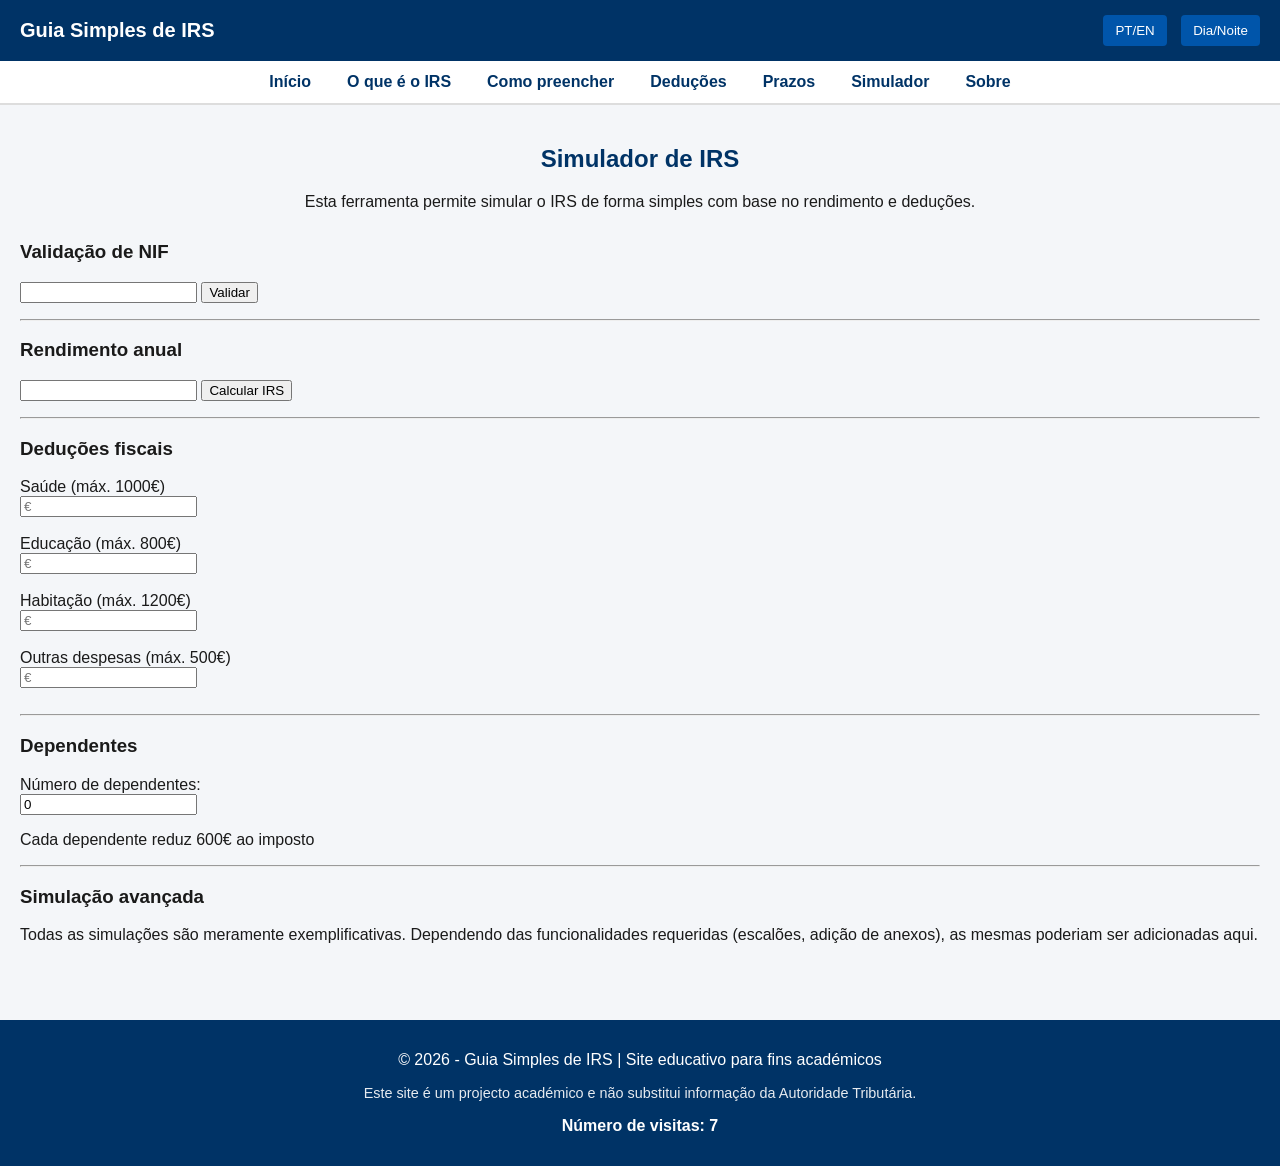
<file: simulador.html>
<!DOCTYPE html>
<html lang="pt">
<head>
    <!-- Definição do documento HTML e configuração da linguagem principal (português) -->
    <meta charset="UTF-8" />
    <meta name="viewport" content="width=device-width, initial-scale=1.0" />

    <!-- Título da página apresentado no separador do navegador -->
    <title>Simulador IRS - Guia Simples de IRS</title>

    <!-- Ligação à folha de estilos externa responsável pela apresentação visual do site -->
    <link rel="stylesheet" href="css/style.css">

    <!-- Ligação ao ficheiro JavaScript responsável pela lógica e interatividade do site -->
    <script defer src="js/script.js"></script>
</head>

<body>

    <!-- Cabeçalho do site contendo o logótipo e botões de interação global -->
    <header class="top-bar">
        <div class="logo">
            <!-- Título principal do site com suporte a tradução PT/EN -->
            <h1 data-pt="Guia Simples de IRS" data-en="Simple IRS Guide">
                Guia Simples de IRS
            </h1>
        </div>

        <div class="top-buttons">
            <!-- Botão para alternar entre idioma português e inglês -->
            <button onclick="toggleLanguage()">PT/EN</button>

            <!-- Botão para alternar entre modo claro e modo escuro -->
            <button onclick="toggleTheme()">Dia/Noite</button>   
        </div>
    </header>

    <!-- Menu de navegação principal, comum a todas as páginas do site -->
    <nav class="menu">
        <a href="index.html" data-pt="Início" data-en="Home">Início</a>
        <a href="o-que-e-o-irs.html" data-pt="O que é o IRS" data-en="What is IRS">O que é o IRS</a>
        <a href="como-preencher.html" data-pt="Como preencher" data-en="How to Fill">Como Preencher</a>
        <a href="deducoes.html" data-pt="Deduções" data-en="Deductions">Deduções</a>
        <a href="prazos.html" data-pt="Prazos" data-en="Deadlines">Prazos</a>
        <a href="simulador.html" data-pt="Simulador" data-en="Calculator">Simulador</a>
        <a href="about.html" data-pt="Sobre" data-en="About">Sobre</a>
    </nav>

    <!-- Conteúdo principal da página -->
    <main class="container">

        <!-- Secção introdutória do simulador -->
        <section class="intro">
            <h2 data-pt="Simulador de IRS" data-en="IRS Simulator">
                Simulador de IRS
            </h2>

            <p data-pt="Esta ferramenta permite simular o IRS de forma simples com base no rendimento e deduções."
               data-en="This tool simulates IRS based on income and deductions.">
                Esta ferramenta permite simular o IRS de forma simples com base no rendimento e deduções.
            </p>
        </section>

        <!-- Secção de validação de NIF (Número de Identificação Fiscal) -->
        <section>
            <h3 data-pt="Validação de NIF" data-en="NIF Validation">
                Validação de NIF
            </h3>

            <!-- Campo de introdução do NIF com suporte a tradução de placeholder -->
            <input type="text" id="nif" data-pt-placeholder="Introduza o NIF" data-en-placeholder="Enter NIF" />

            <!-- Botão que ativa a função de validação do NIF -->
            <button onclick="verificarNIF()">Validar</button>

            <!-- Área de feedback da validação -->
            <p id="resultadoNIF"></p>
        </section>

        <hr>

        <!-- Secção de cálculo de IRS com base no rendimento anual -->
        <section>
            <h3 data-pt="Rendimento anual" data-en="Annual income">
                Rendimento anual
            </h3>

            <!-- Campo para introdução do rendimento anual -->
            <input type="number" id="rendimento" data-pt-placeholder="Rendimento anual (€)" data-en-placeholder="Annual income (€)" />

            <!-- Botão que executa o cálculo do IRS -->
            <button onclick="calcularIRS()">Calcular IRS</button>

            <!-- Resultado do cálculo do imposto -->
            <p id="resultadoIRS"></p>
        </section>

        <hr>

        <!-- Secção de introdução de deduções fiscais -->
        <section>
            <h3 data-pt="Deduções fiscais" data-en="Tax deductions">
                Deduções fiscais
            </h3>

            <!-- Campos de entrada para diferentes categorias de despesas dedutíveis -->
            <label data-pt="Saúde (máx. 1000€)" data-en="Health (max. 1000€)">Saúde (máx. 1000€)</label><br>
            <input type="number" id="saude" placeholder="€"><br><br>

            <label data-pt="Educação (máx. 800€)" data-en="Education (max. 800€)">Educação (máx. 800€)</label><br>
            <input type="number" id="educacao" placeholder="€"><br><br>

            <label data-pt="Habitação (máx. 1200€)" data-en="Housing (max. 1200€)">Habitação (máx. 1200€)</label><br>
            <input type="number" id="habitacao" placeholder="€"><br><br>

            <label data-pt="Outras despesas (máx. 500€)" data-en="Other expenses (max. 500€)">Outras despesas (máx. 500€)</label><br>
            <input type="number" id="outras" placeholder="€"><br><br>
        </section>

        <hr>

        <!-- Secção relativa aos dependentes e impacto fiscal associado -->
        <section>
            <h3 data-pt="Dependentes" data-en="Dependents">
                Dependentes
            </h3>

            <!-- Campo para introdução do número de dependentes -->
            <label data-pt="Número de dependentes:" data-en="Number of dependents:">
                Número de dependentes:
            </label><br>

            <input type="number" id="dependentes" min="0" value="0"><br>

            <!-- Informação explicativa sobre o impacto fiscal de cada dependente -->
            <p data-pt="Cada dependente reduz 600€ ao imposto"
               data-en="Each dependent reduces €600 from the tax">
               Cada dependente reduz 600€ ao imposto
            </p>
        </section>

        <hr>

        <!-- Secção final com nota sobre o carácter simplificado do simulador -->
        <section>
            <h3 data-pt="Simulação avançada" data-en="Advanced simulation">
                Simulação avançada
            </h3>

            <p data-pt="Todas as simulações são meramente exemplificativas. Dependendo das funcionalidades requeridas (escalões, adição de anexos), as mesmas poderiam ser adicionadas aqui."
               data-en="All simulations are merely exemplary. Depending on the required features (tiers, adding attachments), they could be added here.">
                Todas as simulações são meramente exemplificativas. Dependendo das funcionalidades requeridas (escalões, adição de anexos), as mesmas poderiam ser adicionadas aqui.
            </p>
        </section>

    </main>

    <!-- Rodapé com informações institucionais e contador de visitas -->
    <footer>

        <p>
            <span data-pt="© 2026 - Guia Simples de IRS | Site educativo para fins académicos"
                  data-en="© 2026 - Simple IRS Guide | Educational website for academic purposes">
                © 2026 - Guia Simples de IRS | Site educativo para fins académicos
            </span>
        </p>

        <p class="disclaimer">
            <span data-pt="Este site é um projecto académico e não substitui informação da Autoridade Tributária."
                  data-en="This is an academic project and does not replace official tax authority information.">
                Este site é um projecto académico e não substitui informação da Autoridade Tributária.
            </span>
        </p>

        <p class="visit-counter">
            <span data-pt="Número de visitas:" data-en="Number of visits:">
                Número de visitas:
            </span> 
            <strong id="contadorVisitas">0</strong>
        </p>

    </footer>

</body>
</html>
</file>
<file: css/style.css>
/*
   Definição das propriedades base aplicadas a todo o site,
   incluindo tipografia, margens e esquema de cores inicial.
*/
body {
    margin: 0;
    font-family: Arial, Helvetica, sans-serif;
    background-color: #f4f6f9;
    color: #1a1a1a;
}

/*
   Cabeçalho (top-bar)
   Estrutura visual do cabeçalho, responsável pela área
   superior do site com título e botões de interação.
 */

.top-bar {
    background-color: #003366;
    color: white;
    padding: 15px 20px;
    display: flex;
    justify-content: space-between;
    align-items: center;
}

/* Estilização do título principal do cabeçalho */
.top-bar h1 {
    margin: 0;
    font-size: 20px;
}

/* 
   Botões de Interação (idioma e tema)
   Definição do aspeto visual dos botões globais do sistema.
 */

.top-buttons button {
    margin-left: 10px;
    padding: 8px 12px;
    border: none;
    cursor: pointer;
    border-radius: 4px;
    background-color: #0055aa;
    color: white;
    transition: 0.3s;
}

/* Efeito visual ao passar o cursor sobre os botões */
.top-buttons button:hover {
    background-color: #0077cc;
}

/* 
   Menu de navegação
   Estrutura responsável pela navegação entre páginas do site.
 */

.menu {
    background-color: #ffffff;
    display: flex;
    justify-content: center;
    flex-wrap: wrap;
    border-bottom: 2px solid #ddd;
}

/* Links do menu principal */
.menu a {
    padding: 12px 18px;
    text-decoration: none;
    color: #003366;
    font-weight: bold;
    transition: 0.3s;
}

/* Efeito de interação nos links do menu */
.menu a:hover {
    background-color: #003366;
    color: white;
    border-radius: 4px;
}

/* 
   Definição da estrutura geral das páginas e secções.
 */

.container {
    padding: 20px;
}

/* Secção introdutória das páginas */
.intro {
    text-align: center;
    margin-bottom: 30px;
}

/* Estilo dos títulos introdutórios */
.intro h2 {
    color: #003366;
}

/* 
   Painel de Navegação (dashboard) 
   Organização em grelha dos cartões de acesso rápido.
 */

.dashboard {
    display: grid;
    grid-template-columns: repeat(auto-fit, minmax(200px, 1fr));
    gap: 20px;
}

/* Cartões de navegação */
.card {
    background-color: white;
    padding: 20px;
    text-decoration: none;
    color: #1a1a1a;
    border-radius: 8px;
    box-shadow: 0 2px 6px rgba(0,0,0,0.1);
    transition: all 0.2s ease;
}

/* Efeito de elevação ao passar o cursor */
.card:hover {
    transform: translateY(-5px);
    box-shadow: 0 5px 12px rgba(0,0,0,0.2);
}

/* Estilo de destaque para cartões selecionados */
.card.highlight {
    border: 2px solid #0055aa;
    background-color: #eaf3ff;
}

/* Efeito ao clicar no cartão */
.card:active {
    border: 2px solid #0055aa;
    background-color: #eaf3ff;
    transform: scale(0.98);
}

/* Títulos dentro dos cartões */
.card h3 {
    margin-top: 10px;
    color: #003366;
}

/* 
   Imagem interativa (IRS)
   Permite interação visual com zoom e efeitos de hover.
 */

.imagem-irs {
    max-width: 100%;
    border-radius: 8px;
    margin-top: 20px;
    cursor: pointer;
    transition: transform 0.3s ease, box-shadow 0.3s ease;
}

/* Efeito de destaque ao passar o rato */
.imagem-irs:hover {
    box-shadow: 0 5px 15px rgba(0,0,0,0.2);
}

/* Estado de zoom da imagem */
.imagem-irs.zoom {
    transform: scale(1.5);
    z-index: 10;
}

/* 
   Rodapé
   Informação institucional e contador de visitas.
 */

footer {
    margin-top: 40px;
    background-color: #003366;
    color: white;
    text-align: center;
    padding: 15px;
}

/* Texto de aviso legal */
.disclaimer {
    font-size: 0.9em;
    opacity: 0.9;
}

/* Contador de visitas */
.visit-counter {
    font-weight: bold;
}

/* 
   Responsividade
   Adaptação do layout a dispositivos móveis.
 */

@media (max-width: 600px) {

    /* Ajuste do cabeçalho em ecrãs pequenos */
    .top-bar {
        flex-direction: column;
        text-align: center;
    }

    /* Menu em formato vertical */
    .menu {
        flex-direction: column;
    }

    .menu a {
        text-align: center;
    }

    /* Redução do zoom da imagem em dispositivos móveis */
    .imagem-irs.zoom {
        transform: scale(1.2);
    }
}

/* 
   Modo escuro
   Alteração global do esquema de cores da interface.
 */

body.dark {
    background-color: #1a1a1a;
    color: white;
}

/* Menu no modo escuro */
body.dark .menu {
    background-color: #222;
}

body.dark .menu a {
    color: white;
}

body.dark .menu a:hover {
    background-color: white;
    color: #111;
}

/* Cartões no modo escuro */
body.dark .card {
    background-color: #2a2a2a;
    color: white;
    box-shadow: 0 4px 10px rgba(0,0,0,0.5);
}

/* Títulos no modo escuro */
body.dark h1,
body.dark h2,
body.dark h3 {
    color: white;
}

/* Efeito da imagem no modo escuro */
body.dark .imagem-irs:hover {
    box-shadow: 0 5px 15px rgba(255,255,255,0.2);
}

/* Botões no modo escuro */
body.dark .top-buttons button {
    background-color: #444;
    color: white;
}

body.dark .top-buttons button:hover {
    background-color: #666;
}

/* Cabeçalho no modo escuro */
body.dark .top-bar {
    background-color: #111;
}

/* Rodapé no modo escuro */
body.dark footer {
    background-color: #111;
}

body.about-page {
    line-height: 1.6;
}

body.about-page p {
    line-height: 1.7;
}
</file>
